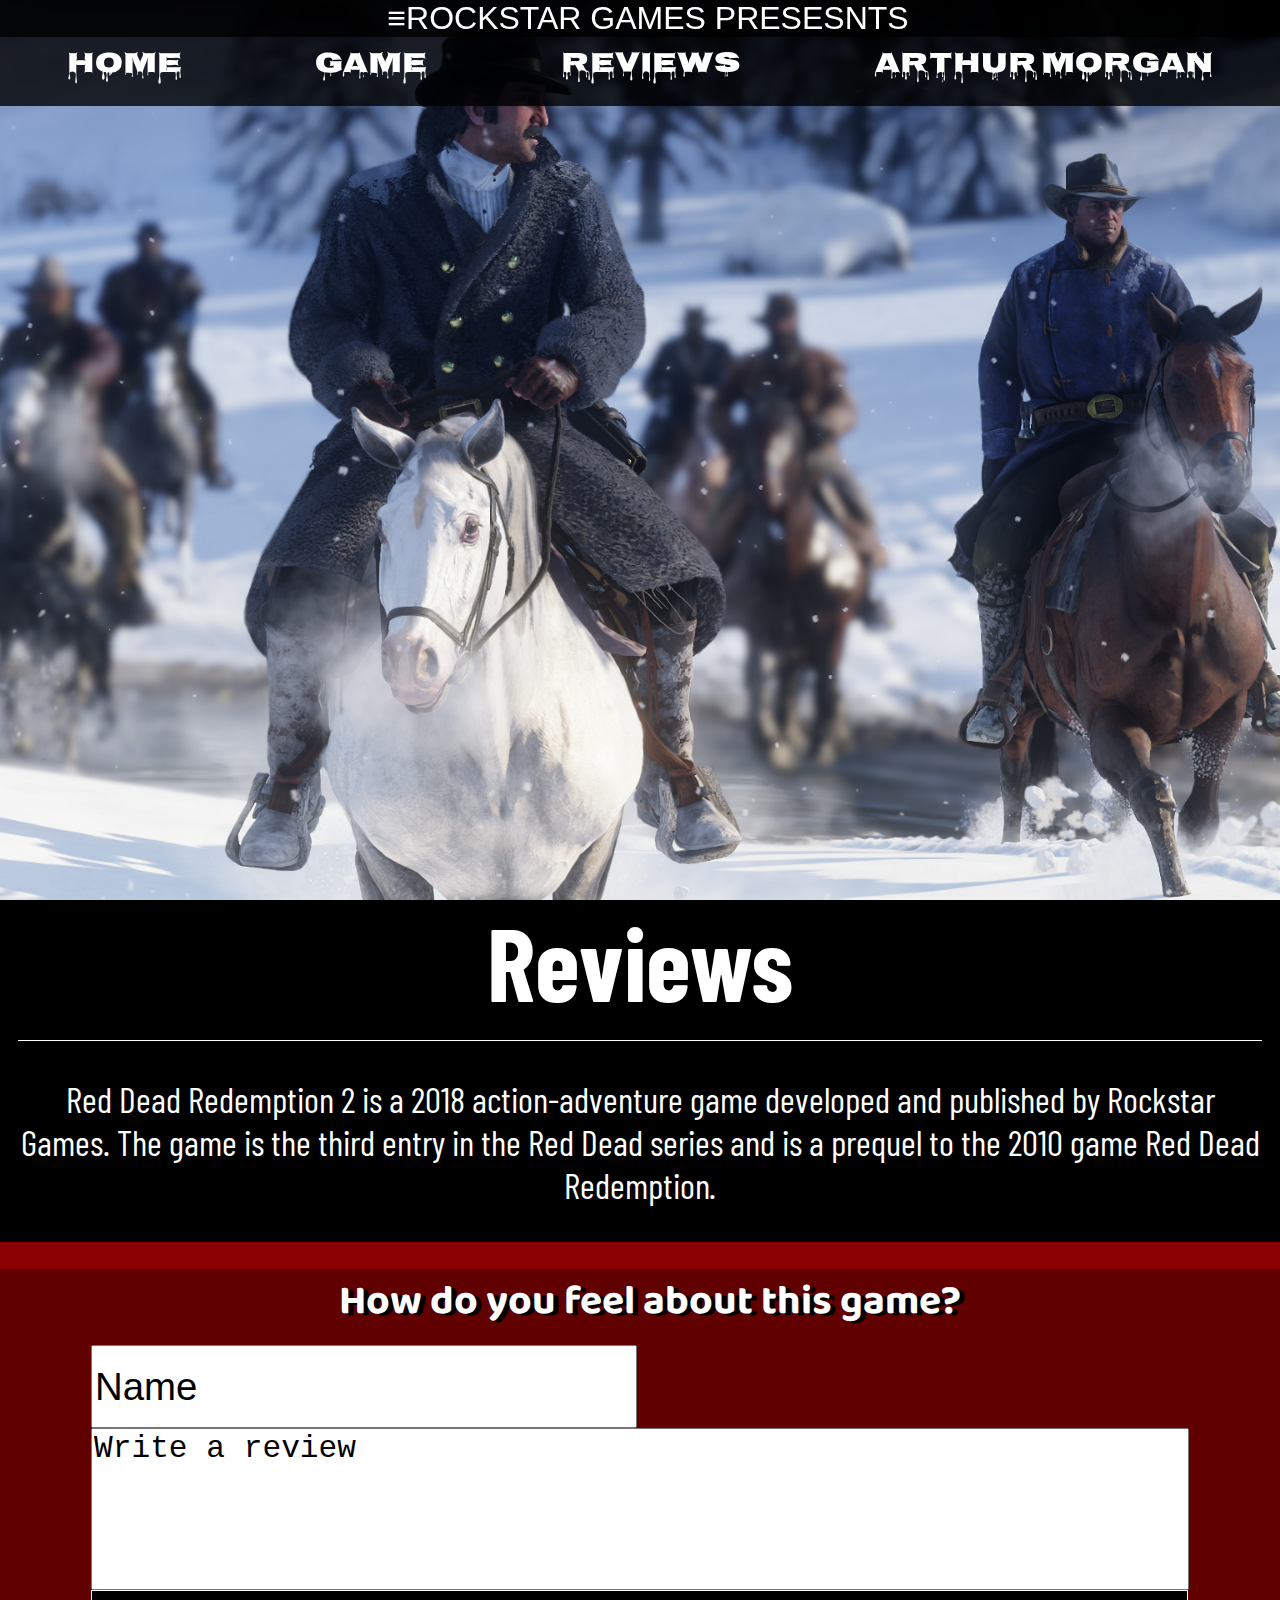
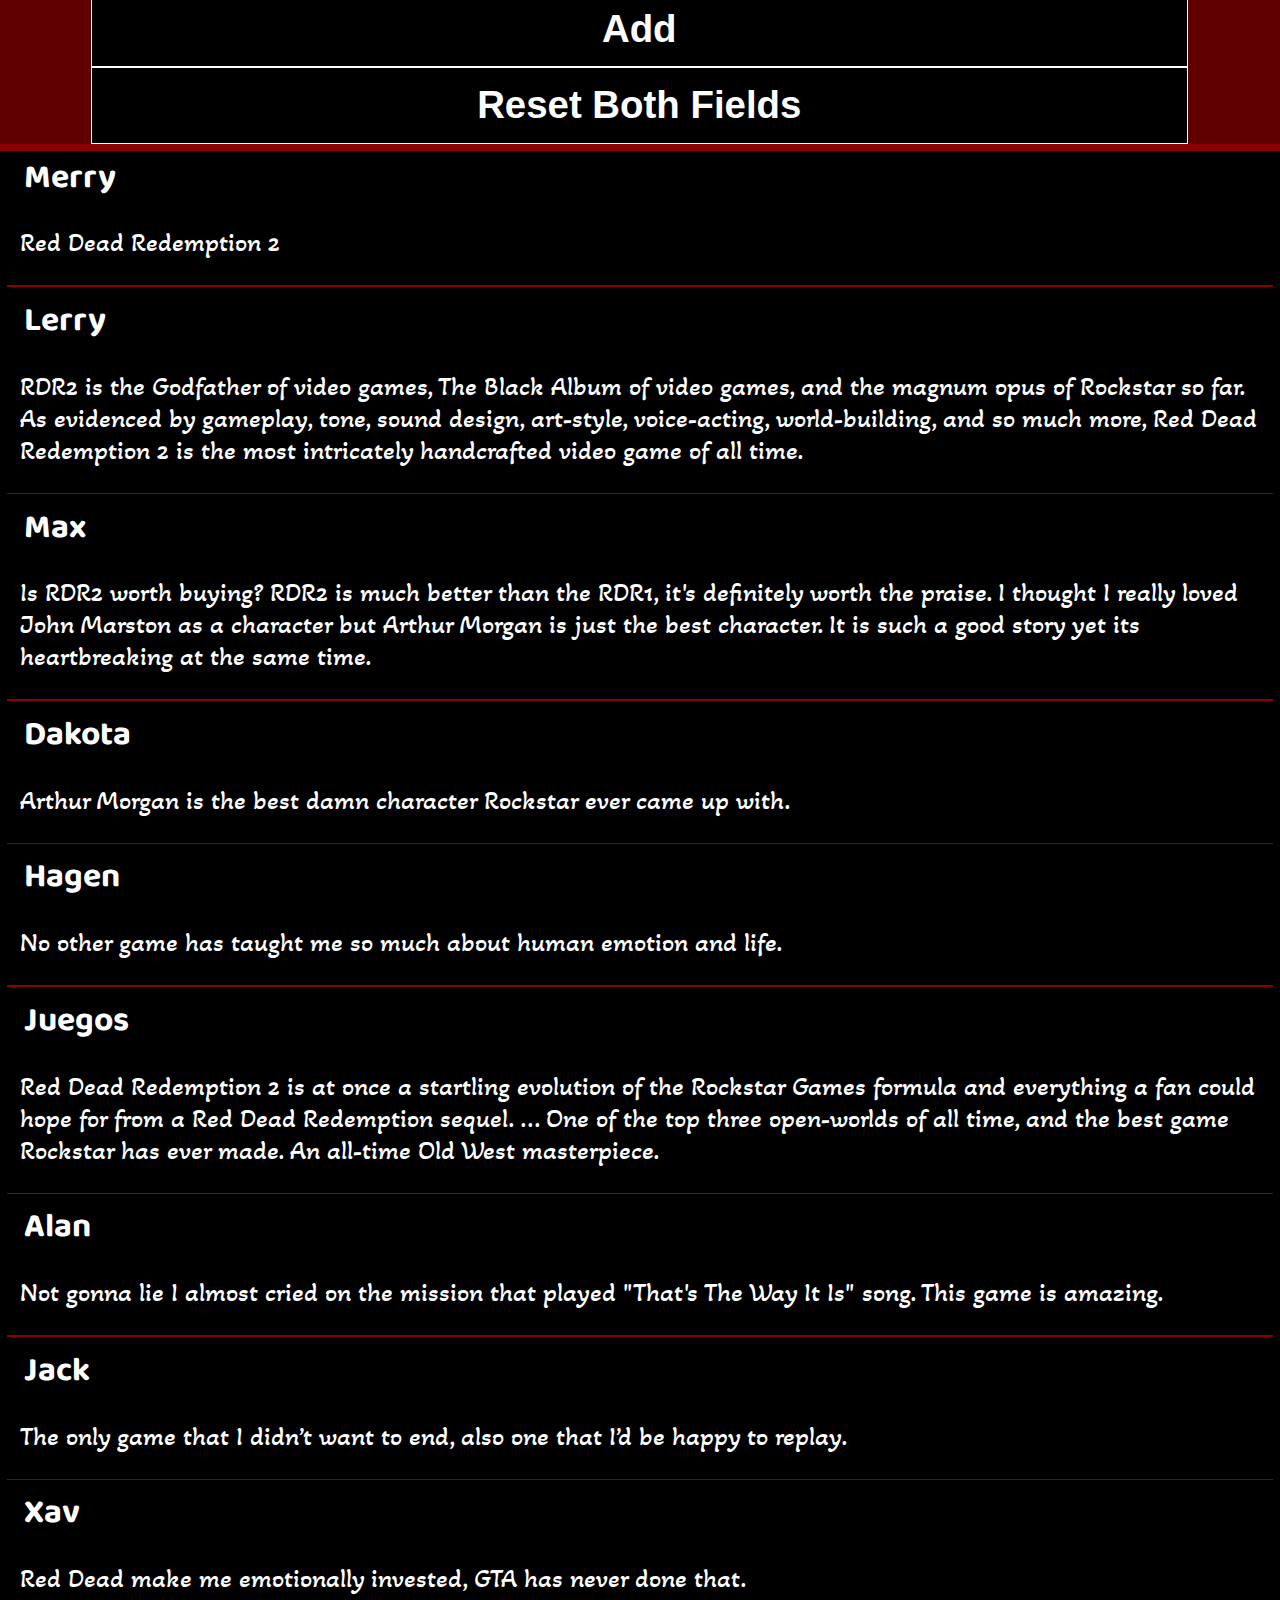
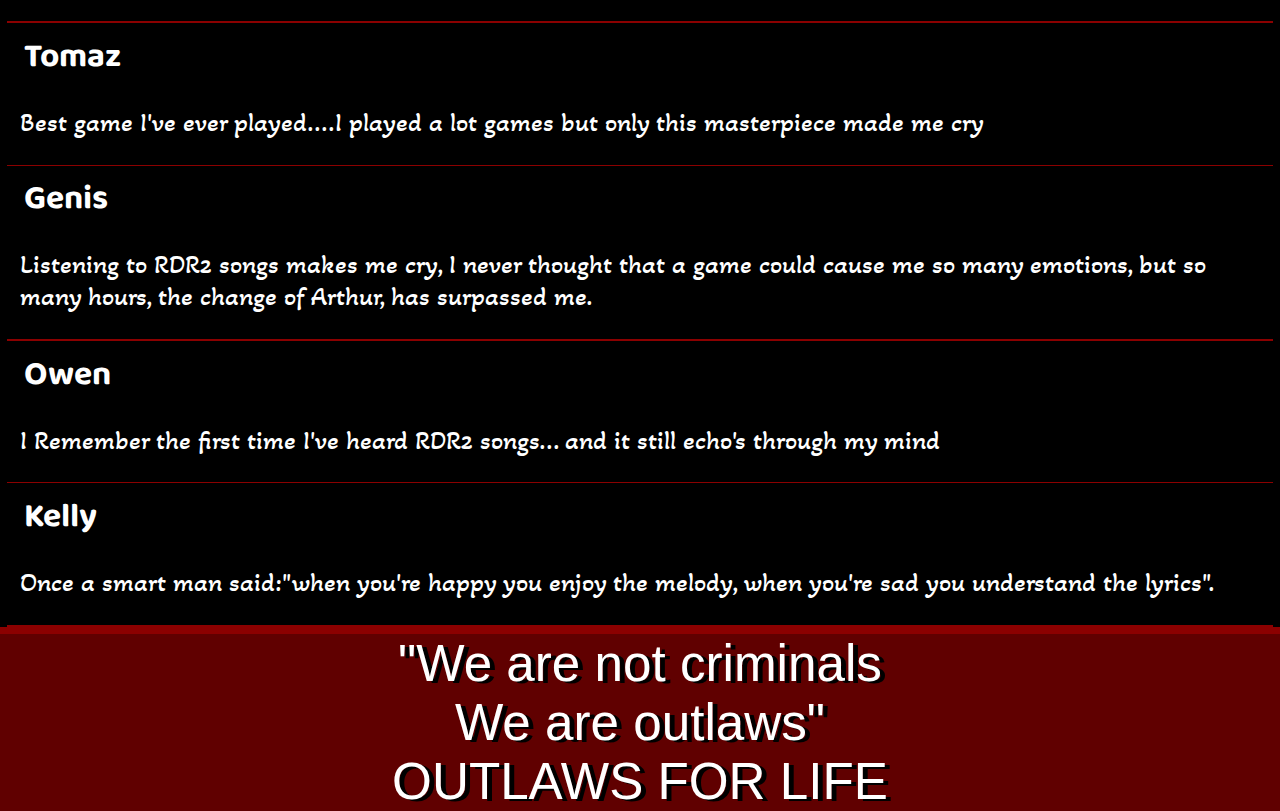
<file: reviews.html>
<!doctype html>
<html lang="en">
  <head>
    <meta charset="utf-8">
    <meta name="viewport" content="width=device-width, initial-scale=1.0">
    <title>P17196968</title>
    <link rel="stylesheet" href="css/reviews.css">
  </head>
  <body>
    <div id="menuToggler">&#8801;ROCKSTAR GAMES PRESESNTS</div>
    <header>
      <nav id="menu">
        <a href="index.html">HOME</a>
        <a href="game.html">GAME</a>
        <a href="reviews.html">REVIEWS</a>
        <a href="arthur-morgan.html">ARTHUR MORGAN</a>
      </nav>
    </header>
    <main id="aim">
      <section id ="head">
        <h1 id = "heading">Reviews</h1>
        <p id="size">
          Red Dead Redemption 2 is a 2018 action-adventure game developed
          and published by Rockstar Games. The game is the third entry in
          the Red Dead series and is a prequel to the 2010 game Red Dead
          Redemption.
        </p>
      </section>
      <form id = "review">
        <h2 class = "write">How do you feel about this game?</h2>
        <input id = "text" type = "text" placeholder = "Name" aria-label = "new rdr" autocomplete = "off" required>
        <textarea id = "text1" name = "text1"  rows = "6" cols = "21" placeholder = "Write a review" aria-label = "new rdr" autocomplete = "off" required></textarea>
        <button id = "add">Add</button>
        <button type="reset">Reset Both Fields</button>
      </form>
      <section>
        <ul id="rdr">
          <li>
            <h2>Merry</h2>
            <p>Red Dead Redemption 2</p>
          </li>
          <li>
            <h2>Lerry</h2>
            <p>
              RDR2 is the Godfather of video games, The Black Album of video games,
              and the magnum opus of Rockstar so far. As evidenced by gameplay,
              tone, sound design, art-style, voice-acting, world-building, and
              so much more, Red Dead Redemption 2 is the most intricately handcrafted
              video game of all time.
            </p>
          </li>
          <li>
            <h2>Max</h2>
            <p>
              Is RDR2 worth buying?
              RDR2 is much better than the RDR1, it's definitely worth the
              praise. I thought I really loved John Marston as a character but
              Arthur Morgan is just the best character. It is such a good story
              yet its heartbreaking at the same time.
            </p>
          </li>
          <li>
            <h2>Dakota</h2>
            <p>
              Arthur Morgan is the best damn character Rockstar ever came up with.
            </p>
          </li>
          <li>
            <h2>Hagen</h2>
            <p>
              No other game has taught me so much about human emotion and life.
            </p>
          </li>
          <li>
            <h2>Juegos</h2>
            <p>
              Red Dead Redemption 2 is at once a startling evolution of the
              Rockstar Games formula and everything a fan could hope for from a Red
              Dead Redemption sequel. ... One of the top three open-worlds of all
              time, and the best game Rockstar has ever made. An all-time Old West masterpiece.
            </p>
          </li>
          <li>
            <h2>Alan</h2>
            <p>
              Not gonna lie I almost cried on the mission that played
              "That's The Way It Is" song. This game is amazing.
            </p>
          </li>
          <li>
            <h2>Jack</h2>
            <p>
              The only game that I didn’t want to end, also one that I’d be happy to replay.
            </p>
          </li>
          <li>
            <h2>Xav</h2>
            <p>
              Red Dead make me emotionally invested, GTA has never done that.
            </p>
          </li>
          <li>
            <h2>Tomaz</h2>
            <p>
              Best game I've ever played....I played a lot games but only
              this masterpiece made me cry
            </p>
          </li>
          <li>
            <h2>Genis</h2>
            <p>
              Listening to RDR2 songs makes me cry, I never
              thought that a game could cause me so many emotions, but so many hours,
              the change of Arthur, has surpassed me.
            </p>
          </li>
          <li>
            <h2>Owen</h2>
            <p>
              I Remember the first time I've heard RDR2 songs... and
              it still echo's through my mind
            </p>
          </li>
          <li>
            <h2>Kelly</h2>
            <p>
              Once a smart man said:"when you're happy you enjoy the melody,
              when you're sad you understand the lyrics".
            </p>
          </li>
        </ul>
      </section>
      <footer>
        <p>
          "We are not criminals
        </p>
        <p>
          We are outlaws"
        </p>
        <p>
          OUTLAWS FOR LIFE
        </p>
      </footer>
    </main>
    <script src="js/reviews.js"></script>
  </body>
</html>
</file>
<file: css/reviews.css>
@import url('https://fonts.googleapis.com/css2?family=Amatic+SC:wght@400;700&family=Frijole&family=Overpass+Mono:wght@700&family=Passion+One&display=swap');
@import url('https://fonts.googleapis.com/css2?family=Akaya+Kanadaka&display=swap');
@import url('https://fonts.googleapis.com/css2?family=Fredericka+the+Great&family=Nosifer&display=swap');
@import url('http://fonts.cdnfonts.com/css/chinese-rocks');
@import url('https://fonts.googleapis.com/css2?family=Barlow+Condensed:wght@300;400&display=swap');
@import url('https://fonts.googleapis.com/css2?family=Baloo+Chettan+2&family=Rochester&display=swap');

html {
  overflow-x: hidden;
}

body {
  background-color: darkred;
  margin: 0;
  z-index: 0;
  overflow-x: hidden;
}

/* width */
::-webkit-scrollbar {
  width: 12px;
  background-color: black;
}

/* Track */
::-webkit-scrollbar-track {
  box-shadow: inset 0 0 5px rgb(60, 60, 60);
  border-radius: 100px;
}

/* Handle */
::-webkit-scrollbar-thumb {
  background-color: lightgrey;
  border-radius: 10px;
  height:60px;
  scroll-behavior: smooth;
}

/* Handle on hover */
::-webkit-scrollbar-thumb:hover {
  background-color: rgb(120, 120, 120);
}

#menuToggler, nav {
  background-color: rgba(0, 0, 0, 0.9);
}

#menuToggler {
  position: fixed;
  display: flex;
  flex-direction: column;
  justify-content: space-between;
  top: 0.0em;
  width:100vw;
  font-size: 1.6em;
  padding: 0 0.5rem;
  z-index: 20;
  font-family: "Chinese Rocks Rg", sans-serif, Arial;
  background-color: black;
  color: white;
  cursor: pointer;
  transition: 0.3s;
}

#menuToggler:hover {
  color: red;
}

header, main {
  overflow: auto;
}

header {
  display: flex;
  flex-direction: column;
  justify-content: flex-end;
  font-weight: bold;
  text-align: center;
  min-height: 100vh;
  background-image: url("../images/826357.jpg");
  background-size: cover;
  background-position: center;
  box-sizing: border-box;
  z-index: 16;
  background-color: black;
  overflow-x: hidden;
}

header nav {
  display: flex;
  flex-direction: column;
  position: fixed;
  width: 100vw;
  height: 100vh;
  font-family: "Nosifer", "Frijole", sans-serif, Arial;
  font-size: 1.4rem;
  opacity: 0;
  transition: 0.5s;
  top: 0;
  left: 0;
  z-index: -1;
}

header nav.open {
  z-index: 15;
  opacity: 1;
  display: flex;
  transition: 0.5s;
  padding-top:1em;
}

header nav a {
  text-decoration: none;
  color: white;
  font-weight: 400;
  word-spacing: -.09em;
  padding: 1.7em 1em;
  margin: 0;
  text-align: left;
  transition: 0.3s;
}

header nav a:hover {
  color:red;
}

main {
  font-family: "Barlow Condensed", sans-serif, Arial;
  background-color: darkred;
  color: white;
  text-align: center;
  font-size: 21px;
  width: 100%;
  padding: 0;
  box-sizing: inherit;
  overflow-x: hidden;
}

main img {
  width:100%;
  height: 11em;
}

section h1 {
  max-width: 100%;
  background-size: cover;
  margin:0;
  padding:0;
  padding-bottom: 1rem;
}

#review {
  display: grid;
  justify-content: center;
  grid-row: 1;
  grid-column: 3;
  grid-template-columns: 0fr;
  grid-template-rows: 1fr;
  align-self: center;
  margin-left: auto;
  margin-right: auto;
  background-color: rgb(96,0,0);
  border-top: 10px solid darkred;
}

.write {
  text-shadow: 5px 2px black;
  max-width: 100%;
  padding:0;
  padding-bottom: 1rem;
  font-size: 1.6em;
}

section ul {
  margin:0;
  text-align: left;
  font-size: 1.2em;
  font-weight: lighter;
  background-color: black;
}

#rating {
  background-color: darkred;
  margin: 0;
}

p {
  font-size: 1em;
  margin:0.5em;
  padding: 1em 0;
  background-color: black;
  overflow: auto;
  text-align: justify;
}

#head {
  background-color: black;
}

#heading {
  margin: 0;
  padding:0;
  font-size: 4em;
}

input {
  font-size: 1em;
  height:2em;
  width: 12.22em;
}

textarea {
  font-size: 1em;
  width: 12.3em;
  cursor: auto;
  resize: none;
}

button {
  font-size: 1em;
  height:2em;
  width:12.6em;
  border: 1px solid;
  background-color: black;
  color: white;
  font-weight: bold;
  cursor: pointer;
  text-shadow: 5px 2px black;
}

button:hover {
  background-color: rgb(96,0,0);
}

ul {
  list-style: none;
  user-select: none;
  padding: 0;
}

::placeholder {
  color: black;
  opacity: 1;
}

li {
  padding: 0;
  margin:0.3em;
  font-family: "Akaya Kanadaka", sans-serif, Arial;
  border-bottom: 2px solid darkred;
  display: flex;
  justify-content: space-between;
  flex-direction: column;
  align-items: flex-start;
  background-color: black;
  font-size: 1.4rem;
}

li:nth-child(even) {
  background-color: black;
  border-width: 0.5px 0;
}

h2 {
  flex-grow: 1;
  font-family: "Baloo Chettan 2", "Akaya Kanadaka", sans-serif, Arial;
  font-size: 1.5em;
  font-weight: bold;
  margin:0;
  margin-left: 0.5em;
}

li p {
  font-size: 1.2em;
  padding: 0.50em 0;
  text-align: left;
}

footer p {
  font-size: 1.8em;
  text-align: center;
  margin: 0;
  padding: 0;
  background-color: rgb(96,0,0);
  font-family: "Chinese Rocks Rg", sans-serif, Arial;
  text-shadow: 5px 2px black;
}
/******************************************************************************/
/* TABLET STYLES */
@media screen and (min-width: 400px) {

  #menuToggler {
    font-size: 2.2em;
  }

  header {
    background-image: url("../images/900061.jpg");
  }

  header nav {
    font-weight: lighter;
  }

  header nav a {
    font-size: 1.1em;
    padding: 1.7em 1em;
    margin: 0;
  }

  header nav.open {
    width: 94vw;
  }

  input {
    width: 14em;
  }

  textarea {
    width: 14.1em;
    height:9em;
  }

  button {
    height:2em;
    width:14.4em;
  }

}
/****************************************************************************/
@media screen and (min-width: 500px) {

  #menuToggler {
    font-size: 2.5em;
  }

  header {
    background-position: top;
    background-image: url("../images/900059.jpg");
  }

  header nav a {
    font-size: 1.7rem;
    padding: 1.7em 1em;
    margin: 0;
  }

  header nav.open {
    width: 80vw;
  }

  p {
    font-size: 1.1em;
  }

  input {
    width: 18em;
  }

  textarea {
    width: 18.1em;
    height:9em;
  }

  button {
    height:2em;
    width:18.4em;
  }

  footer p {
    font-size: 2em;
  }

}
/******************************************************************************/
@media screen and (min-width: 600px) {

  #menuToggler {
    font-size: 2.7em;
  }

  header nav a {
    font-size: 1.8rem;
    margin: 0;
    padding-bottom: 1em;
  }

  header nav.open {
    width: 68vw;
  }

  textarea {
    height:10em;
    width: 18.1em;
  }

  button {
    height:2em;
    width: 15.3em;
    font-size: 1.2em;
  }

}
/******************************************************************************/
@media screen and (min-width: 700px) {

  #menuToggler {
    font-size: 3em;
  }

  header {
    background-image: url("../images/900078.jpg");
  }

  header nav {
    font-weight: lighter;
    padding:1rem;
  }

  header nav a {
    font-size: 1.8rem;
    margin: 0;
  }

  header nav.open {
    width: 56vw;
  }

  p {
    font-size: 1.2em;
  }

  input {
    width: 15em;
  }

  textarea {
    height:6em;
    width: 31.2em;
  }

  button {
    height:2em;
    width: 26.24em;
    font-size: 1.2em;
  }

}
/******************************************************************************/
/* DESKTOP STYLES */
@media screen and (min-width: 1000px) {

  #menuToggler, nav {
    background-color: rgba(0, 0, 0, 0.8);
  }

  #menuToggler {
    display:flex;
    position: fixed;
    font-size: xx-large;
    text-align: center;
    color:red;
  }

  #menuToggler:hover {
    color: white;
  }

  header {
    background-image: url("../images/900890.jpg");
  }

  header nav {
    flex-direction: row;
    height: 5rem;
    width:100vw;
    align-items: center;
    opacity: 1;
    padding: 1.9vw 0 0;
    font-weight: lighter;
    z-index: 15;
  }

  header nav a {
    flex-grow: 1;
    font-size: 1.3em;
    text-align: center;
    flex-shrink: 1;
    padding: 0.1em 0.1em;
    z-index: 15;
  }

  header nav a:hover {
    color:red;
  }

  header nav.open {
    z-index: -1;
    opacity: 0;
    transform: translateY(-100vw);
    display: flex;
  }

  #about {
    padding: 2em 4em;
  }

  #size {
    text-align: center;
    font-size: 1.3em;
    border-top: 1px solid white;
  }

  input {
    width:14em;
  }

  textarea {
    height:5em;
    width: 35em;
  }

  button {
    height:2em;
    width: 23.9em;
    font-size: 1.2em;
  }

  main {
    max-width: none;
    font-size: 1.6em;
  }

  main img {
    width:100%;
    height: 100%;
  }

}
/*****************************************************************************/
@media screen and (min-width: 1200px) {

  header nav {
    padding: 2vw 0 0;
    font-size: 1.4rem;
  }

  #size {
    font-size: 1.4em;
  }

  main img {
    width:100%;
    height: 100%;
  }

  p {
    font-size: 1.4em;
  }

  input {
    font-size: 1.5em;
  }

  textarea {
    font-size: 1.5em;
  }

  button {
    width: 28.555em;
    font-size: 1.5em;
  }

  .images {
    position: relative;
  }

}
</file>
